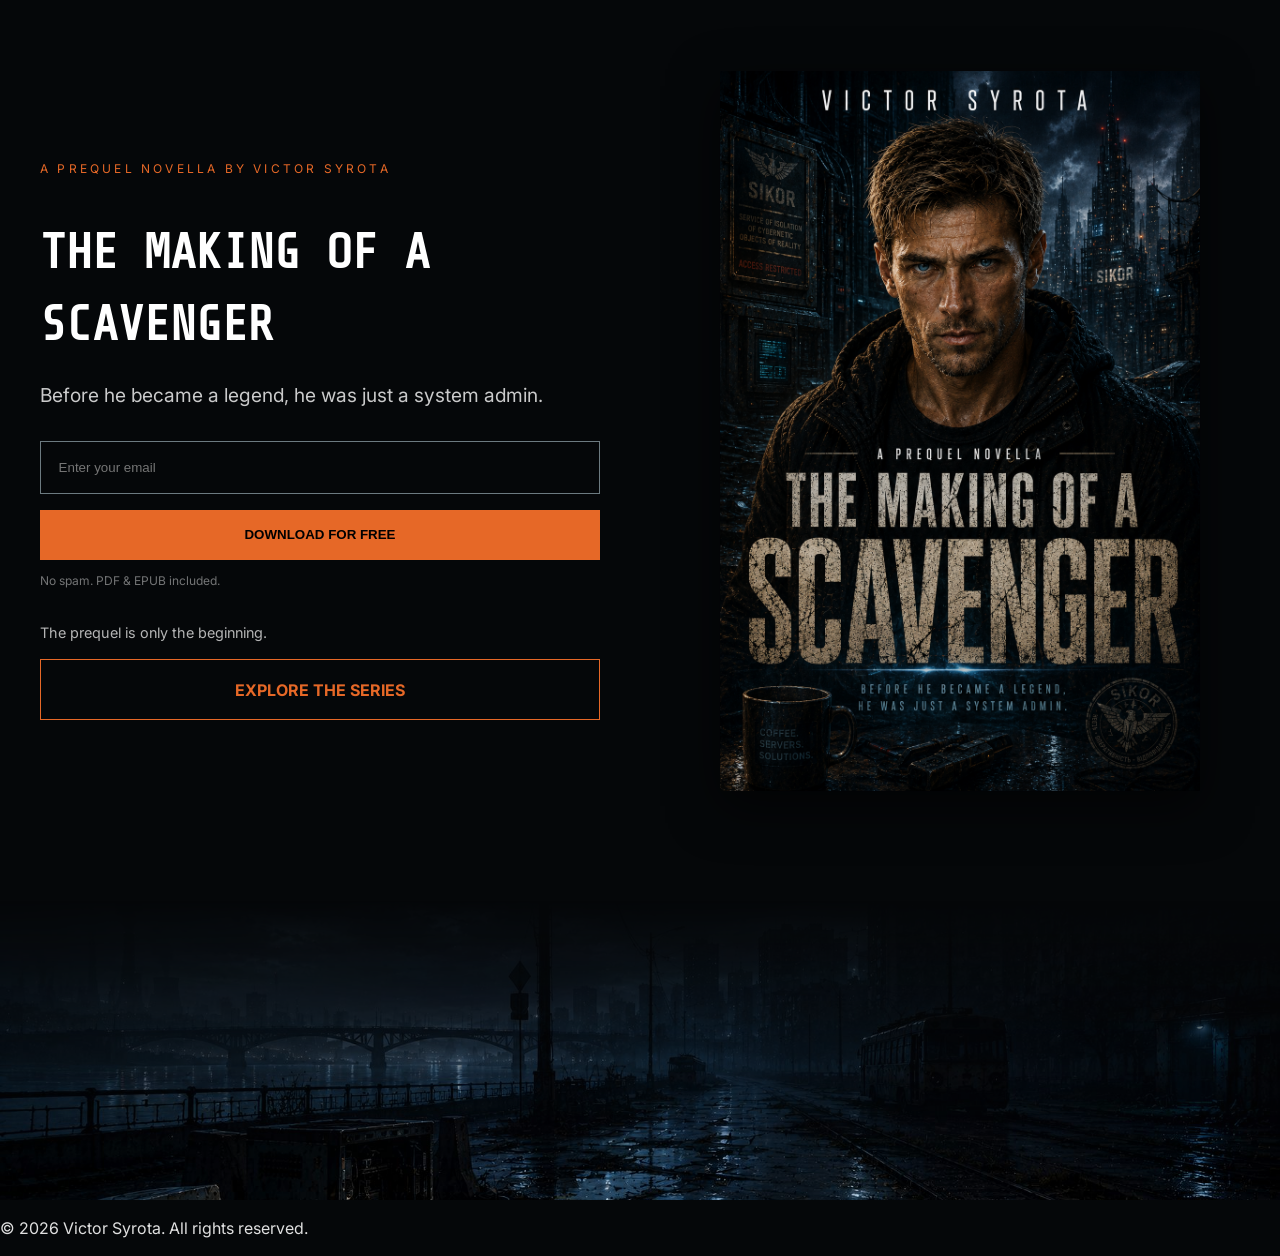
<file: index.html>
<!doctype html>
<html lang="en">
<head>
    <meta charset="utf-8" />
    <meta name="viewport" content="width=device-width, initial-scale=1" />
    <title>The Making of a Scavenger | Victor Syrota</title>
    <link rel="stylesheet" href="styles.css" />
    <link href="https://fonts.googleapis.com/css2?family=Inter:wght@400;700&family=Share+Tech+Mono&display=swap" rel="stylesheet">
</head>
<body>

    <main id="main">
        <section class="hero" id="top">
            <div class="hero-grid">
                <div class="hero-copy">
                    <p class="eyebrow">A prequel novella by Victor Syrota</p>
                    <h1>THE MAKING OF A SCAVENGER</h1>
                    <p class="tagline">Before he became a legend, he was just a system admin.</p>
                    
                    <div id="ml-integration-wrapper">
                        <div id="ml-container">
                            <form id="subscription-form" action="https://assets.mailerlite.com/jsonp/2505267/forms/192955148664833513/subscribe" method="post">
                                <div class="ml-form-fieldRow">
                                    <input type="email" name="fields[email]" placeholder="Enter your email" required>
                                </div>
                                <button type="submit" class="button primary">DOWNLOAD FOR FREE</button>
                                <input type="hidden" name="ml-submit" value="1">
                            </form>
                        </div>
                    </div>
                    
                    <p class="micro-copy">No spam. PDF & EPUB included.</p>

                    <div class="series-block">
                        <p>The prequel is only the beginning.</p>
                        <a href="https://www.amazon.com/dp/B0H1SX2DF4" class="button secondary" target="_blank" rel="noopener noreferrer">Explore the Series</a>
                    </div>
                </div>

                <figure class="cover-stage">
                    <img src="assets/cover.png" alt="3D Mockup of The Making of a Scavenger" width="470" height="705" />
                </figure>
            </div>
        </section>
    </main>

    <footer class="site-footer">
        <div class="panorama-footer"></div>
        <p>&copy; 2026 Victor Syrota. All rights reserved.</p>
    </footer>

    <script src="script.js"></script>
    

<!-- Cloudflare Web Analytics -->
<script type="module"
src="https://static.cloudflareinsights.com/beacon.min.js"
data-cf-beacon='{"token":"c383a3a1e4004eea9bc03725a58db13c"}'></script>
<!-- End Cloudflare Web Analytics -->

</body>
</html>
</file>
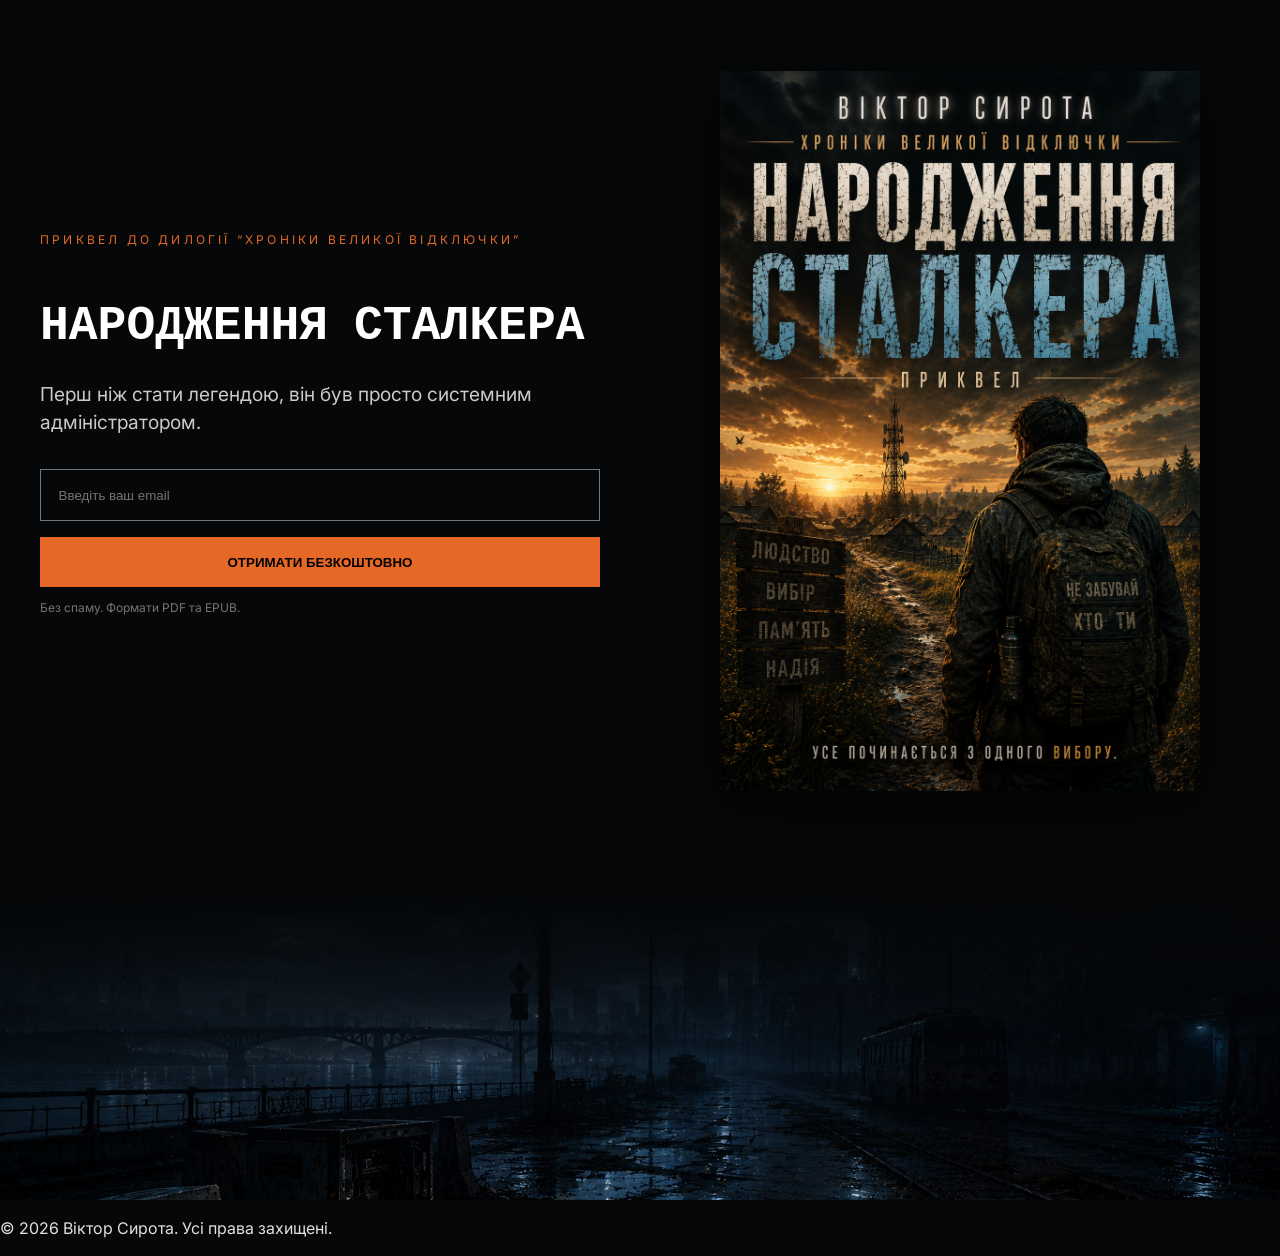
<file: index_ua.html>
<!doctype html>
<html lang="uk">
<head>
    <meta charset="utf-8" />
    <meta name="viewport" content="width=device-width, initial-scale=1" />
    <title>Народження Сталкера | Віктор Сирота</title>
    <link rel="stylesheet" href="styles.css" />
    <link href="https://fonts.googleapis.com/css2?family=Inter:wght@400;700&family=Share+Tech+Mono&display=swap" rel="stylesheet">
</head>
<body>

    <main id="main">
        <section class="hero" id="top">
            <div class="hero-grid">
                <div class="hero-copy">
                    <p class="eyebrow">Приквел до дилогії “Хроніки великої відключки”</p>
                    <h1>НАРОДЖЕННЯ СТАЛКЕРА</h1>
                    <p class="tagline">Перш ніж стати легендою, він був просто системним адміністратором.</p>
                    
                    <div id="ml-integration-wrapper">
                        <div id="ml-container">
                            <form id="subscription-form" action="https://assets.mailerlite.com/jsonp/2505267/forms/192955148664833513/subscribe" method="post">
                                <div class="ml-form-fieldRow">
                                    <input type="email" name="fields[email]" placeholder="Введіть ваш email" required>
                                </div>
                                <button type="submit" class="button primary">ОТРИМАТИ БЕЗКОШТОВНО</button>
                                <input type="hidden" name="ml-submit" value="1">
                            </form>
                        </div>
                    </div>
                    
                    <p class="micro-copy">Без спаму. Формати PDF та EPUB.</p>
                </div>

                <figure class="cover-stage">
                    <img src="assets/cover-ua.png" alt="Українська обкладинка Народження Сталкера" width="470" height="705" />
                </figure>
            </div>
        </section>
    </main>

    <footer class="site-footer">
        <div class="panorama-footer"></div>
        <p>&copy; 2026 Віктор Сирота. Усі права захищені.</p>
    </footer>

    <script src="script.js"></script>
</body>
</html>
</file>
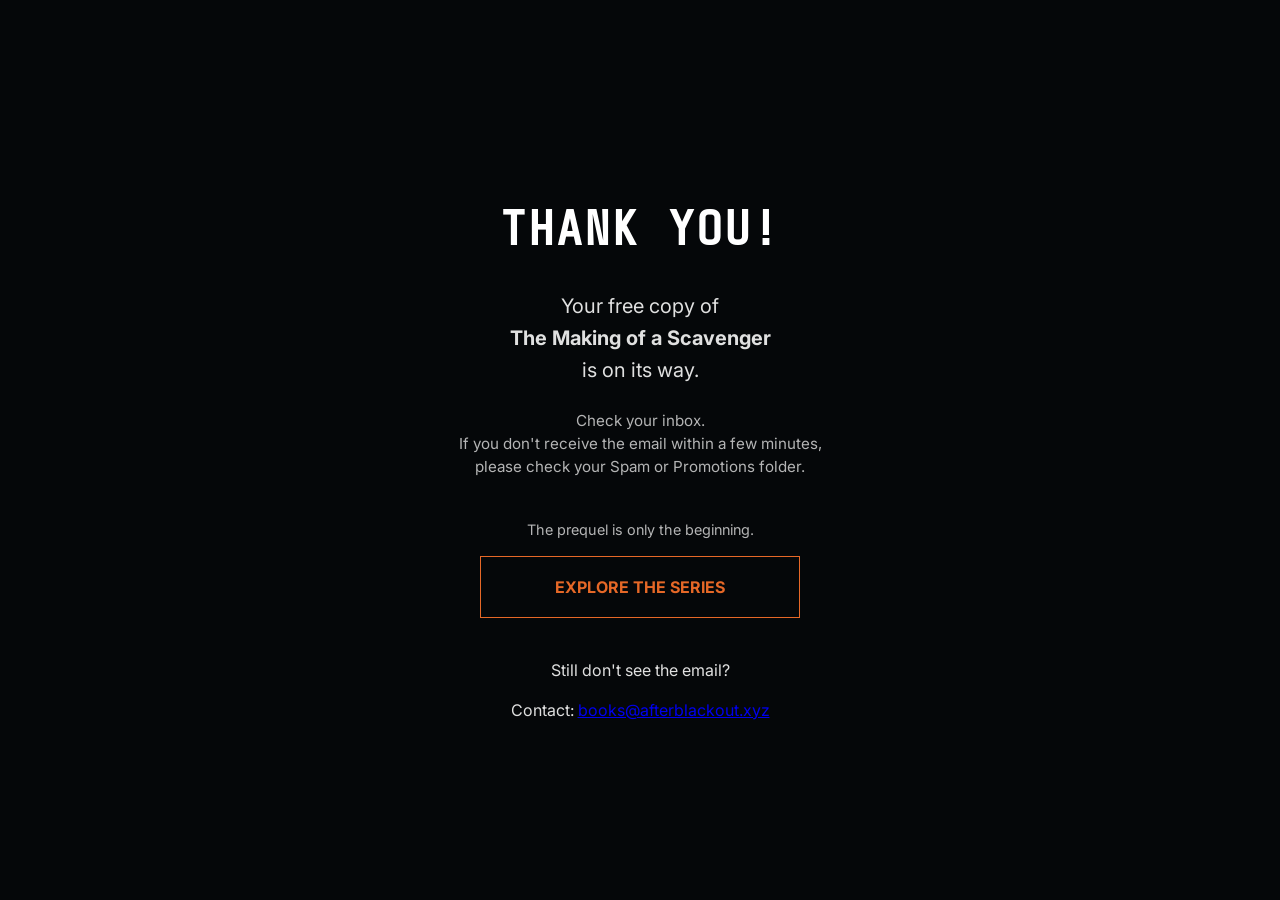
<file: thank-you.html>
<!doctype html>
<html lang="en">
<head>
    <meta charset="utf-8" />
    <meta name="viewport" content="width=device-width, initial-scale=1" />
    <title>Thank You | Viktor Syrota</title>
    <link rel="stylesheet" href="styles.css" />
    <link href="https://fonts.googleapis.com/css2?family=Inter:wght@400;700&family=Share+Tech+Mono&display=swap" rel="stylesheet">
</head>
<body class="thank-you-page">

    <div class="thank-you-container">
        <div class="thank-you-content">
            <h1>THANK YOU!</h1>
            
            <p class="subtitle">
                Your free copy of<br>
                <strong>The Making of a Scavenger</strong><br>
                is on its way.
            </p>
            
            <p class="small-note">
                Check your inbox.<br>
                If you don't receive the email within a few minutes,<br>
                please check your Spam or Promotions folder.
            </p>

            <div class="series-block">
                <p>The prequel is only the beginning.</p>
                <a href="#explore" class="button secondary">EXPLORE THE SERIES</a>
            </div>

            <div class="contact-block">
                <p>Still don't see the email?</p>
                <p>Contact: <a href="mailto:books@afterblackout.xyz">books@afterblackout.xyz</a></p>
            </div>
        </div>
    </div>

</body>
</html>
</file>
<file: styles.css>
/* --- Root Variables --- */
:root {
    --bg: #050709;
    --accent: #E66827;
    --text: #E0E0E0;
    --font-head: 'Share Tech Mono', monospace;
    --font-body: 'Inter', sans-serif;
}

/* --- Base Styles --- */
* { box-sizing: border-box; }
body { 
    background: var(--bg); 
    color: var(--text); 
    font-family: var(--font-body); 
    margin: 0; 
    line-height: 1.5;
}

/* --- Hero Section --- */
.hero { 
    min-height: 100vh; 
    padding: 2rem; 
    display: flex; 
    align-items: center; 
    padding-top: calc(2rem - 40px); 
}

.hero-grid { 
    display: grid; 
    grid-template-columns: 1fr 1fr; 
    gap: 5rem; 
    max-width: 1200px; 
    margin: 0 auto; 
    align-items: center; 
}

h1 { 
    font-family: var(--font-head); 
    font-size: 48px; 
    margin-bottom: 1rem; 
    color: #fff; 
    text-transform: uppercase;
}

.eyebrow { 
    font-size: 0.75rem; 
    letter-spacing: 0.2rem; 
    color: var(--accent); 
    text-transform: uppercase; 
    margin-bottom: 1rem; 
}

.tagline { 
    font-size: 1.2rem; 
    margin-bottom: 2rem; 
    opacity: 0.9; 
}

/* --- Form Container --- */
.form-container { 
    width: 100%; 
    min-height: 125px; 
    margin-bottom: 0.5rem; 
}

/* --- MailerLite & Static Form Integration --- */
#ml-container input[type="email"] {
    width: 100%; 
    padding: 1.1rem; 
    background: transparent; 
    border: 1px solid #6c7a80; 
    color: white; 
    margin-bottom: 1rem;
    transition: 0.3s;
}

#ml-container input[type="email"]:focus { 
    border-color: var(--accent); 
    outline: none; 
}

.button.primary { 
    background: var(--accent); 
    color: #000; 
    border: none; 
    padding: 1.1rem 2rem; 
    font-weight: bold; 
    cursor: pointer; 
    width: 100%; 
    text-transform: uppercase;
    transition: 0.3s;
}

.button.primary:hover { 
    background: #FF8C50; 
    box-shadow: 0 0 15px rgba(230, 104, 39, 0.4);
}

.micro-copy { 
    font-size: 12px; 
    opacity: 0.5; 
    margin-bottom: 2rem; 
}

/* --- Series Block --- */
.series-block { margin-top: 2rem; }
.series-block p { font-size: 0.9rem; margin-bottom: 1rem; opacity: 0.8; }

.button.secondary {
    display: block; 
    text-align: center; 
    background: transparent;
    border: 1px solid var(--accent); 
    color: var(--accent);            
    padding: 1.1rem 2rem;
    font-weight: bold; 
    cursor: pointer; 
    width: 100%; 
    text-transform: uppercase;
    text-decoration: none;           
    transition: all 0.3s ease;
}

.button.secondary:hover { 
    background: var(--accent);       
    color: #000;                     
}

/* --- Visuals --- */
.cover-stage img { 
    width: 100%; 
    height: auto; 
    filter: drop-shadow(0 15px 25px rgba(0,0,0,0.6)); 
}

.panorama-footer { 
    height: 300px; 
    background: url('assets/panorama.jpg') center/cover; 
    mask-image: linear-gradient(to top, black, transparent); 
}

/* --- Responsive --- */
@media (max-width: 768px) {
    .hero { padding-top: 2rem; }
    .hero-grid { grid-template-columns: 1fr; text-align: center; gap: 2rem; }
    h1 { font-size: 32px; }
}
.thank-you-page {
    display: flex;
    flex-direction: column;
    min-height: 100vh;
    justify-content: center;
}

.thank-you-container {
    display: flex;
    align-items: center;
    justify-content: center;
    padding: 3rem 2rem;
    width: 100%;
}

.thank-you-content {
    max-width: 550px;
    width: 100%;
    text-align: center;
}

.thank-you-content h1 {
    font-size: 48px;
    margin-bottom: 1.5rem;
    letter-spacing: 2px;
}

.thank-you-content .subtitle {
    font-size: 1.25rem;
    line-height: 1.6;
    margin-bottom: 1.5rem;
}

.thank-you-content .small-note {
    font-size: 0.95rem;
    line-height: 1.5;
    opacity: 0.8;
    margin-bottom: 2.5rem;
}

.thank-you-content .series-block {
    margin-bottom: 2.5rem;
}

.thank-you-content .button.secondary {
    max-width: 320px;
    margin: 1rem auto 0 auto;
}
</file>
